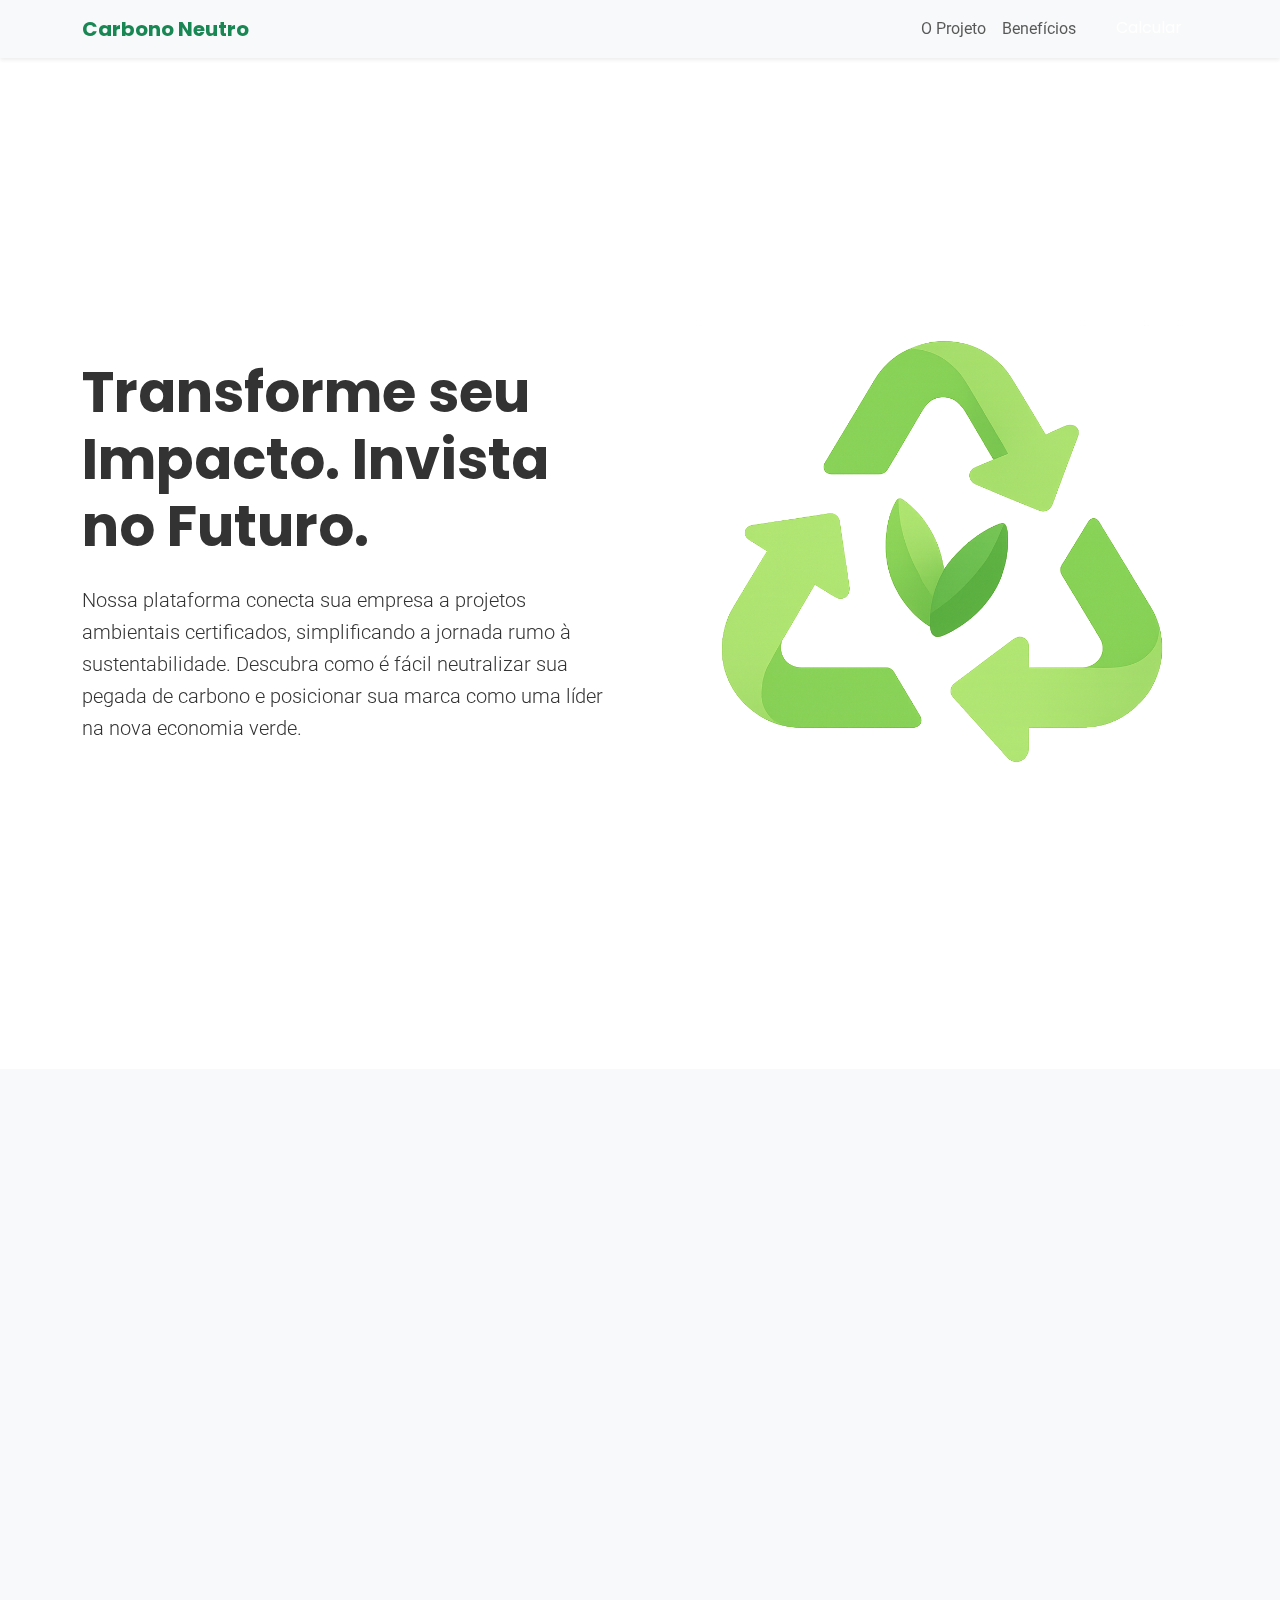
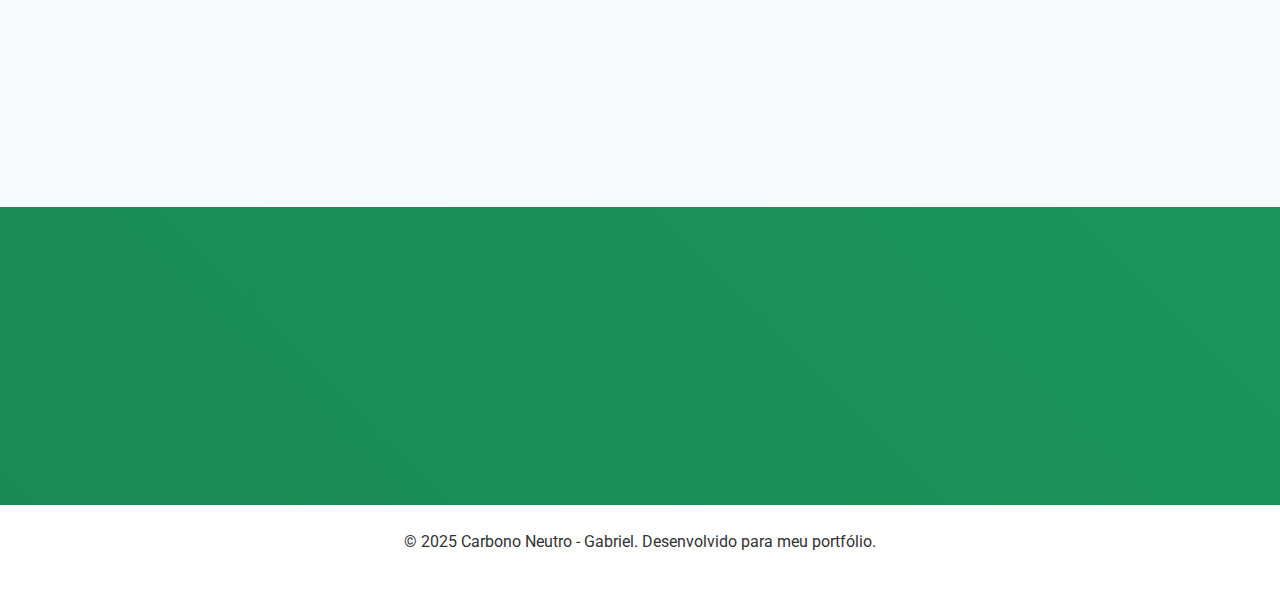
<file: index.html>
<!DOCTYPE html>
<html lang="pt-BR">

<head>
    <meta charset="UTF-8">
    <meta name="viewport" content="width=device-width, initial-scale=1.0">
    <title>Carbono Neutro | Transforme seu Impacto</title>

    <link href="https://cdn.jsdelivr.net/npm/bootstrap@5.3.3/dist/css/bootstrap.min.css" rel="stylesheet">

    <link rel="preconnect" href="https://fonts.googleapis.com">
    <link rel="preconnect" href="https://fonts.gstatic.com" crossorigin>
    <link href="https://fonts.googleapis.com/css2?family=Poppins:wght@600;700&family=Roboto:wght@400;500&display=swap"
        rel="stylesheet">

    <link href="https://unpkg.com/aos@2.3.1/dist/aos.css" rel="stylesheet">

    <link rel="stylesheet" href="style.css">
</head>

<body>

    <nav class="navbar navbar-expand-lg navbar-light bg-light sticky-top shadow-sm">
        <div class="container">
            <a class="navbar-brand fw-bold text-success" href="index.html">Carbono Neutro</a>
            <button class="navbar-toggler" type="button" data-bs-toggle="collapse" data-bs-target="#navbarNav">
                <span class="navbar-toggler-icon"></span>
            </button>
            <div class="collapse navbar-collapse" id="navbarNav">
                <ul class="navbar-nav ms-auto">
                    <li class="nav-item"><a class="nav-link" href="#projeto">O Projeto</a></li>
                    <li class="nav-item"><a class="nav-link" href="#beneficios">Benefícios</a></li>
                    <li class="nav-item"><a class="nav-link btn btn-success text-white px-3 ms-lg-3"
                            href="calculadora.html">Calcular</a></li>
                </ul>
            </div>
        </div>
    </nav>

    <section class="container my-5 py-5" id="projeto">
        <div class="row align-items-center">
            <div class="col-lg-6" data-aos="fade-right" data-aos-duration="1000">
                <h1 class="display-4 fw-bold">Transforme seu Impacto. Invista no Futuro.</h1>
                <p class="lead my-4">Nossa plataforma conecta sua empresa a projetos ambientais certificados,
                    simplificando a jornada rumo à sustentabilidade. Descubra como é fácil neutralizar sua pegada de
                    carbono e posicionar sua marca como uma líder na nova economia verde.</p>
            </div>
            <div class="col-lg-6" data-aos="fade-left" data-aos-duration="1000">
                <img src="imagens/sustentabilidade.png"
                    alt="Ilustração de uma figura humana ao lado de uma grande folha verde, simbolizando a união entre tecnologia e natureza."
                    class="img-fluid">
            </div>
        </div>
    </section>

    <section class="bg-light py-5" id="beneficios">
        <div class="container my-5">
            <div class="row align-items-center">
                <div class="col-lg-6 order-lg-2" data-aos="fade-left" data-aos-duration="1000">
                    <h2 class="fw-bold mb-4">Por que sua empresa deve aderir?</h2>
                    <div class="accordion" id="accordionBeneficios">
                        <div class="accordion-item">
                            <h2 class="accordion-header">
                                <button class="accordion-button" type="button" data-bs-toggle="collapse"
                                    data-bs-target="#collapseOne">
                                    <strong>Fortalecimento da Marca</strong>
                                </button>
                            </h2>
                            <div id="collapseOne" class="accordion-collapse collapse show"
                                data-bs-parent="#accordionBeneficios">
                                <div class="accordion-body">Consumidores e parceiros valorizam empresas com propósito.
                                    Demonstrar responsabilidade ambiental atrai talentos, fideliza clientes e constrói
                                    uma reputação sólida.</div>
                            </div>
                        </div>
                        <div class="accordion-item">
                            <h2 class="accordion-header">
                                <button class="accordion-button collapsed" type="button" data-bs-toggle="collapse"
                                    data-bs-target="#collapseTwo">
                                    <strong>Vantagem Competitiva</strong>
                                </button>
                            </h2>
                            <div id="collapseTwo" class="accordion-collapse collapse"
                                data-bs-parent="#accordionBeneficios">
                                <div class="accordion-body">Em um mercado exigente, práticas ESG (Ambiental, Social e
                                    Governança) são um diferencial decisivo para fechar novos negócios e atrair
                                    investimentos.</div>
                            </div>
                        </div>
                        <div class="accordion-item">
                            <h2 class="accordion-header">
                                <button class="accordion-button collapsed" type="button" data-bs-toggle="collapse"
                                    data-bs-target="#collapseThree">
                                    <strong>Transparência e Impacto Real</strong>
                                </button>
                            </h2>
                            <div id="collapseThree" class="accordion-collapse collapse"
                                data-bs-parent="#accordionBeneficios">
                                <div class="accordion-body">Nossa plataforma garante que seu investimento seja
                                    direcionado a projetos verificados, gerando um impacto positivo e mensurável que
                                    você pode comunicar com orgulho.</div>
                            </div>
                        </div>
                    </div>
                </div>
                <div class="col-lg-6 order-lg-1" data-aos="fade-right" data-aos-duration="1000">
                    <img src="imagens/alavancar.png"
                        alt="Ilustração de um gráfico de crescimento de negócios formado por plantas e folhas, representando o crescimento sustentável."
                        class="img-fluid">
                </div>
            </div>
        </div>
    </section>

    <section class="cta-section text-white text-center py-5">
        <div class="container" data-aos="zoom-in" data-aos-duration="800">
            <h2 class="display-5 fw-bold">Pronto para fazer a diferença?</h2>
            <p class="lead my-4">Comece agora. É simples, rápido e o planeta agradece.</p>
            <a href="calculadora.html" class="btn btn-light btn-lg fw-bold text-success px-5 py-3">CALCULE JÁ</a>
        </div>
    </section>

    <footer class="text-center py-4">
        <p>&copy; 2025 Carbono Neutro - Gabriel. Desenvolvido para meu portfólio.</p>
    </footer>


    <script src="https://cdn.jsdelivr.net/npm/bootstrap@5.3.3/dist/js/bootstrap.bundle.min.js"></script>
    <script src="https://unpkg.com/aos@2.3.1/dist/aos.js"></script>
    <script>
        AOS.init(); // Inicializa a biblioteca de animação
    </script>

    <div vw class="enabled">
        <div vw-access-button class="active"></div>
        <div vw-plugin-wrapper>
            <div class="vw-plugin-top-wrapper"></div>
        </div>
    </div>
    <script src="https://vlibras.gov.br/app/vlibras-plugin.js"></script>
    <script>
        new window.VLibras.Widget('https://vlibras.gov.br/app');
    </script>
</body>

</html>
</file>
<file: style.css>
/* Importando as fontes do Google Fonts */
@import url('https://fonts.googleapis.com/css2?family=Poppins:wght@600;700&family=Roboto:wght@400;500&display=swap');

body {
    font-family: 'Roboto', sans-serif;
    line-height: 1.6;
    color: #333;
}

h1, h2, h3, h4, h5, h6, .navbar-brand, .btn, .accordion-button {
    font-family: 'Poppins', sans-serif;
}

/* Seção Call to Action (CTA) */
.cta-section {
    background: linear-gradient(45deg, #198754, #1e9d61);
    background-size: 200% 200%;
    animation: gradient-animation 10s ease infinite;
}

@keyframes gradient-animation {
    0% { background-position: 0% 50%; }
    50% { background-position: 100% 50%; }
    100% { background-position: 0% 50%; }
}

/* Customização do Acordeão */
.accordion-button:not(.collapsed) {
    color: #fff;
    background-color: #198754;
}

.accordion-button:focus {
    box-shadow: 0 0 0 0.25rem rgba(25, 135, 84, 0.25);
}

/* Estilos da Calculadora */
#calculator-form .input-group-text {
    background-color: #e9ecef;
    border-right: 0;
}

#calculator-form .form-control {
    border-left: 0;
}
</file>
